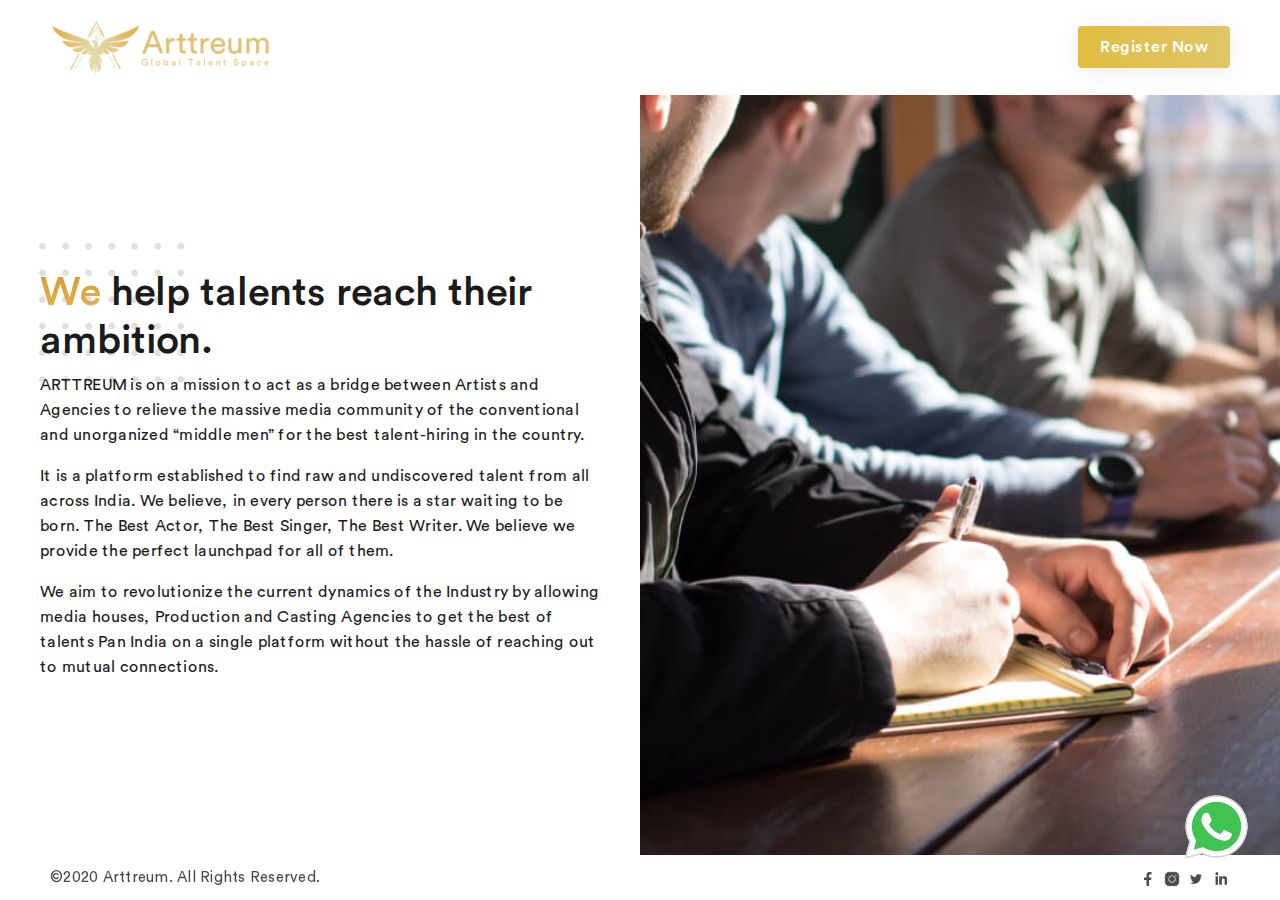
<file: about.html>
<!DOCTYPE html>
<html lang="en">
  <head>
    <meta charset="UTF-8" />
    <meta name="viewport" content="width=device-width, initial-scale=1.0" />
    <title>
      Arttreum | Jobs for Actors, Models, Photographers, Dancers and Models in
      India | About Us
    </title>
    <meta
      name="description"
      content="Best Talent Acquisition Platform platform for Media and Entertainment Industry"
    />
    <meta
      property="og:title"
      content=" Arttreum | Jobs for Actors, Models, Photographers, Dancers and Models in
    India"
    />
    <meta
      property="og:description"
      content="Best Talent Acquisition Platform platform for Media and Entertainment Industry"
    />
    <link
      rel="shortcut icon"
      href="assets/images/fav.png"
      type="image/x-icon"
    />
    <link
      rel="stylesheet"
      href="https://cdnjs.cloudflare.com/ajax/libs/twitter-bootstrap/4.4.1/css/bootstrap.css"
    />
    <link rel="stylesheet" href="assets/css/main.min.css" />
  </head>
  <body>
    <header class="siteHeader">
      <div class="sectionWrapper">
        <div class="row no-gutters align-items-center justify-content-between">
          <div class="col-6 ">
            <a href="index.html" class="d-block logoWrapper">
              <img src="assets/images/logo.png" alt="" />
            </a>
          </div>
          <div class="col-6  text-right">
            <a href="index.html" class="gradientBtn">
              Register Now
            </a>
          </div>
        </div>
      </div>
    </header>
    <section class="aboutWrapper">
      <div class="row align-items-center justify-content-between no-gutters">
        <div class="col-12 col-lg-6 aboutContent">
          <h1>
            <span class="gradientText">We</span> help talents reach their
            ambition.
          </h1>
          <p>
            ARTTREUM is on a mission to act as a bridge between Artists and
            Agencies to relieve the massive media community of the conventional
            and unorganized “middle men” for the best talent-hiring in the
            country.
          </p>
          <p>
            It is a platform established to find raw and undiscovered talent
            from all across India. We believe, in every person there is a star
            waiting to be born. The Best Actor, The Best Singer, The Best
            Writer. We believe we provide the perfect launchpad for all of them.
          </p>
          <p class="mb-0">
            We aim to revolutionize the current dynamics of the Industry by
            allowing media houses, Production and Casting Agencies to get the
            best of talents Pan India on a single platform without the hassle of
            reaching out to mutual connections.
          </p>
        </div>
        <div class="col-12 col-lg-6">
          <img src="assets/images/team.jpg" alt="" />
        </div>
      </div>
    </section>
    <footer>
      <div class="absoluteFooter">
        <div class="sectionWrapper">
          <div
            class="row align-items-center no-gutters justify-content-between"
          >
            <div class="col-12 col-md-6">
              <p class="mb-0">©2020 Arttreum. All Rights Reserved.</p>
            </div>
            <div class="col-12 col-md-6 text-right">
              <div class="socialIconsWrap d-flex">
                <a
                  target="_blank"
                  href="https://www.facebook.com/arttreum"
                  class="iconWrap"
                >
                  <img
                    src="assets/images/icons/facebook.png"
                    width="16"
                    alt="Facebook"
                  />
                </a>
                <a
                  target="_blank"
                  href="https://www.instagram.com/arttreum/"
                  class="iconWrap"
                >
                  <img
                    src="assets/images/icons/instagram.png"
                    width="16"
                    alt="Instagram"
                  />
                </a>
                <a
                  target="_blank"
                  href="https://twitter.com/arttreum"
                  class="iconWrap"
                >
                  <img
                    src="assets/images/icons/twitter.png"
                    width="16"
                    alt="Twitter"
                  />
                </a>
                <a
                  target="_blank"
                  href="https://www.linkedin.com/company/arttreum/"
                  class="iconWrap"
                >
                  <img
                    src="assets/images/icons/linkedin.png"
                    width="18"
                    alt="LinkedIn"
                  />
                </a>
              </div>
            </div>
          </div>
        </div>
      </div>
    </footer>
    <a href="https://wa.me/+917488023570" class="position-fixed whatsapp-link"
      ><img src="assets/images/icons/whatsapp.png" width="75" alt="Whatsapp"
    /></a>
    <script src="https://cdnjs.cloudflare.com/ajax/libs/jquery/3.4.1/jquery.js"></script>
    <script src="https://cdnjs.cloudflare.com/ajax/libs/twitter-bootstrap/4.4.1/js/bootstrap.js"></script>
    <script src="assets/js/main.js"></script>
    <!-- Global site tag (gtag.js) - Google Analytics -->
    <script
      async
      src="https://www.googletagmanager.com/gtag/js?id=UA-161714114-1"
    ></script>
    <script>
      window.dataLayer = window.dataLayer || [];
      function gtag() {
        dataLayer.push(arguments);
      }
      gtag("js", new Date());

      gtag("config", "UA-161714114-1");
    </script>
  </body>
</html>
</file>
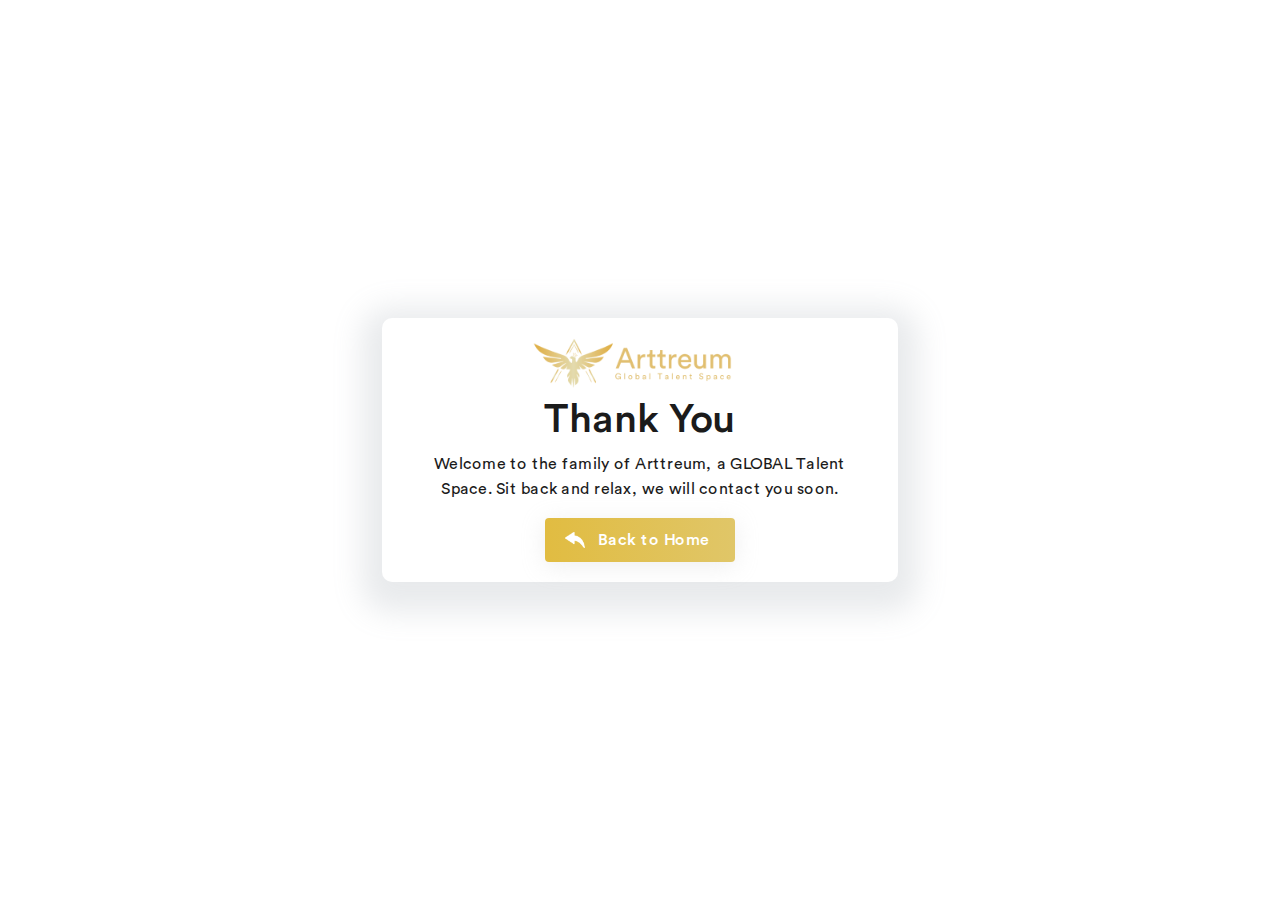
<file: thankyou.html>
<!DOCTYPE html>
<html lang="en">
  <head>
    <meta charset="UTF-8" />
    <meta name="viewport" content="width=device-width, initial-scale=1.0" />
    <title>
      Arttreum | Jobs for Actors, Models, Photographers, Dancers and Models in
      India | Thank You
    </title>
    <meta
      name="description"
      content="Best Talent Acquisition Platform platform for Media and Entertainment Industry"
    />
    <meta
      property="og:title"
      content=" Arttreum | Jobs for Actors, Models, Photographers, Dancers and Models in
    India"
    />
    <meta
      property="og:description"
      content="Best Talent Acquisition Platform platform for Media and Entertainment Industry"
    />
    <link
      rel="shortcut icon"
      href="assets/images/fav.png"
      type="image/x-icon"
    />
    <link
      rel="stylesheet"
      href="https://cdnjs.cloudflare.com/ajax/libs/twitter-bootstrap/4.4.1/css/bootstrap.css"
    />
    <link rel="stylesheet" href="assets/css/main.min.css" />
  </head>
  <body>
    <section class="thankYouWrap">
      <div class="row align-items-center justify-content-between thankYouRow">
        <div class="col-11 col-lg-5 mx-auto text-center">
          <div class="thankYouBlock">
            <a href="index.html" class="d-block logo ">
              <img
                src="assets/images/logo.png"
                width="200"
                class="mx-auto mb-2 position-relative"
                alt=""
              />
            </a>
            <h1>Thank You</h1>
            <p>
              Welcome to the family of Arttreum, a GLOBAL Talent Space. Sit back
              and relax, we will contact you soon.
            </p>
            <a
              href="https://arttreum.com/"
              class="d-block btnGradient gradientBtn"
            >
              <img
                src="assets/images/icons/left-arrow.png"
                width="20"
                class="mr-2"
                alt=""
              />
              Back to Home</a
            >
          </div>
        </div>
      </div>
    </section>
    <script src="https://cdnjs.cloudflare.com/ajax/libs/jquery/3.4.1/jquery.js"></script>
    <script src="https://cdnjs.cloudflare.com/ajax/libs/twitter-bootstrap/4.4.1/js/bootstrap.js"></script>
    <script>
      $(document).ready(function() {
        window.setTimeout(function() {
          location.href = "https://arttreum.com/";
        }, 11000);
      });
    </script>
    <!-- Global site tag (gtag.js) - Google Analytics -->
    <script
      async
      src="https://www.googletagmanager.com/gtag/js?id=UA-161714114-1"
    ></script>
    <script>
      window.dataLayer = window.dataLayer || [];
      function gtag() {
        dataLayer.push(arguments);
      }
      gtag("js", new Date());

      gtag("config", "UA-161714114-1");
    </script>
  </body>
</html>
</file>
<file: assets/css/main.min.css>
@font-face{font-family:"Circular Std";src:local("Circular Std Medium"),local("../fonts"),url("../fonts/CircularStd-Medium.woff2") format("woff2"),url("../fonts/CircularStd-Medium.woff") format("woff"),url("../fonts/CircularStd-Medium.ttf") format("truetype");font-weight:500;font-style:normal}@font-face{font-family:"Circular Std";src:local("Circular Std Book"),local("../fonts"),url("../fonts/CircularStd-Book.woff2") format("woff2"),url("../fonts/CircularStd-Book.woff") format("woff"),url("../fonts/CircularStd-Book.ttf") format("truetype");font-weight:normal;font-style:normal}@keyframes colorchange{0%{background:#667eea}30%{background:#764ba2}60%{background:#00cdac}100%{background:#3cba92}}@-webkit-keyframes colorchange{0%{background:#667eea}30%{background:#764ba2}60%{background:#00cdac}100%{background:#3cba92}}@keyframes shape{0%{opacity:0.5;-webkit-transform:scale(0) rotate(0) translate(-50%, -50%);transform:scale(0) rotate(0) translate(-50%, -50%)}100%{opacity:0;-webkit-transform:scale(20) rotate(960deg) translate(-50%, -50%);transform:scale(20) rotate(960deg) translate(-50%, -50%)}}@-webkit-keyframes shape{0%{opacity:0.5;-webkit-transform:scale(0) rotate(0) translate(-50%, -50%);transform:scale(0) rotate(0) translate(-50%, -50%)}100%{opacity:0;-webkit-transform:scale(20) rotate(960deg) translate(-50%, -50%);transform:scale(20) rotate(960deg) translate(-50%, -50%)}}html,body{width:100%;overflow-x:hidden;font-family:"Circular Std",sans-serif;font-weight:normal;margin:0;color:#1b1b1b;font-size:16px}@media (max-width: 767.98px){html,body{font-size:15px}}p{letter-spacing:0.25px}h1,h2,h3,h4,h5,h6{font-family:"Circular Std",sans-serif;font-weight:500}a:hover,a:focus{text-decoration:none;outline:none}input,select,textarea{background:#f7f7f7;border:none;padding:12px 15px;margin:0 0 15px;width:100%;font-weight:300}input:focus,select:focus,textarea:focus{border:0;outline:none}textarea{resize:none}input[type="search"]::-webkit-search-cancel-button{position:relative;display:none}select{-webkit-appearance:none;-moz-appearance:none;appearance:none}input[type="checkbox"]{position:absolute;opacity:0;cursor:pointer}input[type="checkbox"]+label{display:-webkit-box;display:-ms-flexbox;display:flex;-webkit-box-align:center;-ms-flex-align:center;align-items:center}input[type="checkbox"]+label:before{content:"";width:20px;height:20px;margin-right:10px;cursor:pointer;-webkit-transition:0.3s ease;transition:0.3s ease;border-radius:4px}input[type="checkbox"]+label .tick{position:absolute;stroke:#fff;stroke-width:2px;stroke-dasharray:17px;stroke-dashoffset:17px;-webkit-transition:0.2s 0.1s ease;transition:0.2s 0.1s ease;cursor:pointer}input[type="checkbox"]:checked+label::before{background:#56ccf2;background:linear-gradient(-60deg, #2f80ed, #56ccf2)}input[type="checkbox"]:checked+label .tick{stroke-dashoffset:0}input[type="checkbox"]:focus+label:before{border-color:none;outline:none}[type="radio"]:checked,[type="radio"]:not(:checked){position:absolute;left:-9999px}[type="radio"]:checked+label,[type="radio"]:not(:checked)+label{position:relative;padding-left:28px;cursor:pointer;line-height:20px;display:inline-block;color:#1b1b1b;font-weight:300}[type="radio"]:checked+label:before,[type="radio"]:not(:checked)+label:before{content:"";position:absolute;left:0;top:0;width:18px;height:18px;border-radius:100%;background:#fff}input[type="radio"]:checked+label:after,input[type="radio"]:not(:checked)+label:after{content:"";width:12px;height:12px;background:#56ccf2;background:linear-gradient(-60deg, #2f80ed, #56ccf2);position:absolute;top:3px;left:3px;border-radius:100%;-webkit-transition:all 0.2s ease;transition:all 0.2s ease}input[type="radio"]:not(:checked)+label:after{opacity:0;-webkit-transform:scale(0);transform:scale(0)}input[type="radio"]:checked+label:after{opacity:1;-webkit-transform:scale(1);transform:scale(1)}p{line-height:25px}.snowWhite{background:#fafafa}.gradientText{background:#e3b552;background:-webkit-gradient(linear, left top, left bottom, from(#d69a30), to(#e3b552));background:linear-gradient(to bottom, #d69a30 0%, #e3b552 100%);-webkit-background-clip:text;-webkit-text-fill-color:transparent}.whiteBtn{background:#fff;padding:12px 22px;font-size:17px;border-radius:4px;width:-webkit-max-content;width:-moz-max-content;width:max-content;font-weight:500;letter-spacing:1px}.sectionWrapper{max-width:1220px;margin:0 auto;padding:0 20px}.gradientBtn{background:#e1bc41;background:-webkit-gradient(linear, left top, right top, from(#e1bc41), to(#e0c668));background:linear-gradient(to right, #e1bc41 0%, #e0c668 100%);color:#fff;font-size:16px;width:-webkit-max-content;width:-moz-max-content;width:max-content;border-radius:4px;padding:13px 22px;-webkit-box-shadow:0 4px 22px 1px rgba(202,202,202,0.29);box-shadow:0 4px 22px 1px rgba(202,202,202,0.29);letter-spacing:0.5px;font-weight:500;-webkit-transition:all 0.4s ease-in;transition:all 0.4s ease-in}.gradientBtn:focus{color:#fff}.gradientBtn:hover{color:#fff;-webkit-box-shadow:0 6px 24px 8px rgba(202,202,202,0.31);box-shadow:0 6px 24px 8px rgba(202,202,202,0.31);-webkit-transition:all 0.4s ease-in;transition:all 0.4s ease-in}.slick-dots{bottom:22px}.slick-dots li{margin:0;width:8px;height:8px}.slick-dots li button{padding:0}.slick-dots li button:before{content:" ";background:#fff;width:8px;height:8px;border-radius:100%}.slick-dots li.slick-active{width:22px;position:relative;top:2px}.slick-dots li.slick-active button:before{width:22px;height:4px;border-radius:38px;opacity:1}.slick-dots li+li{margin-left:10px}.siteHeader{padding:20px 0;background:#fff}.siteHeader .logoWrapper img{width:220px}@media (max-width: 767.98px){.siteHeader .logoWrapper img{width:150px}}@media (max-width: 767.98px){.siteHeader .gradientBtn{padding:11px 16px;font-size:14px}}.siteHeader.sticky{width:100%;background:#fff;position:fixed;top:0;z-index:99;padding:10px 0;-webkit-box-shadow:0 6px 24px 8px rgba(202,202,202,0.31);box-shadow:0 6px 24px 8px rgba(202,202,202,0.31)}.absoluteFooter{padding:10px 0}.absoluteFooter p{font-size:15px;opacity:0.8}@media (max-width: 767.98px){.absoluteFooter p{text-align:center}}.absoluteFooter .socialIconsWrap{-webkit-box-pack:end;-ms-flex-pack:end;justify-content:flex-end}.absoluteFooter .socialIconsWrap .iconWrap+.iconWrap{margin-left:8px}@media (max-width: 767.98px){.absoluteFooter .socialIconsWrap{-webkit-box-pack:center;-ms-flex-pack:center;justify-content:center;margin-top:5px}}.absoluteFooter .socialIconsWrap .iconWrap img{-webkit-filter:grayscale(100%) invert(1);filter:grayscale(100%) invert(1);opacity:0.7}.mainWrapper .backgroundImages{position:fixed;left:0;top:0;color:#fff}.mainWrapper .backgroundImages .content{position:absolute;width:100%;padding:0 50px;top:50%;-webkit-transform:translateY(-50%);transform:translateY(-50%);z-index:2;height:auto}.mainWrapper .backgroundImages .content h1{margin-bottom:5px;font-size:34px}.mainWrapper .backgroundImages .content h2{margin-bottom:12px;font-size:34px}.mainWrapper .backgroundImages .content p{font-size:17px;margin:0 0 18px}.mainWrapper .backgroundImages .artistsTypeWrap .artistTypeItem{height:100vh;margin-bottom:-7px}.mainWrapper .backgroundImages .artistsTypeWrap .artistTypeItem:before{content:"";position:absolute;background:rgba(0,0,0,0.28);background:-webkit-gradient(linear, left top, left bottom, from(rgba(0,0,0,0.28)), color-stop(50%, rgba(0,0,0,0.1)), to(rgba(0,0,0,0.28)));background:linear-gradient(to bottom, rgba(0,0,0,0.28) 0%, rgba(0,0,0,0.1) 50%, rgba(0,0,0,0.28) 100%);width:100%;height:100%;left:0;top:0}.mainWrapper .backgroundImages .artistsTypeWrap .artistTypeItem img{width:100%;-o-object-fit:cover;object-fit:cover;-o-object-position:center;object-position:center;height:100vh}.mainWrapper .bottomContent{position:fixed;width:100%;padding:0 50px;bottom:2%;z-index:2;height:auto;color:#fff}@media (max-width: 991.98px){.mainWrapper .bottomContent{position:relative;color:#1b1b1b;padding:0 30px 15px}}@media (max-width: 767.98px){.mainWrapper .bottomContent{-ms-flex-wrap:wrap;flex-wrap:wrap;text-align:center}}@media (max-width: 991.98px){.mainWrapper .bottomContent p{opacity:0.8}}@media (max-width: 767.98px){.mainWrapper .bottomContent p{max-width:100%;-ms-flex-preferred-size:100%;flex-basis:100%;font-size:15px}}.mainWrapper .bottomContent .socialIconsWrap a+a{margin-left:10px}@media (max-width: 991.98px){.mainWrapper .bottomContent .socialIconsWrap a img{-webkit-filter:grayscale(100%) invert(1);filter:grayscale(100%) invert(1);opacity:0.7}}@media (max-width: 767.98px){.mainWrapper .bottomContent .socialIconsWrap{max-width:100%;margin:10px 0 0;-webkit-box-pack:center;-ms-flex-pack:center;justify-content:center;-ms-flex-preferred-size:100%;flex-basis:100%}}.mainWrapper .logoWrapper{position:fixed;padding:0 40px;left:0;top:4%}@media (max-width: 991.98px){.mainWrapper .logoWrapper{position:relative;padding:30px 10px 0;top:0%}}.mainWrapper .logoWrapper img{width:220px}.mainWrapper .plainBackground{background:#fff;padding:40px 70px;margin-left:auto}@media (max-width: 991.98px){.mainWrapper .plainBackground{padding:22px 30px 40px}}@media (max-width: 767.98px){.mainWrapper .plainBackground{padding:22px 20px 40px}}.mainWrapper .plainBackground h2{width:-webkit-max-content;width:-moz-max-content;width:max-content;font-size:40px;position:relative;letter-spacing:1px;margin:0 0 12px;padding:0 0 18px}.mainWrapper .plainBackground h2:before,.mainWrapper .plainBackground h2:after{content:"";width:35%;position:absolute;background:#e1bc41;background:-webkit-gradient(linear, left top, right top, from(#e1bc41), to(#e0c668));background:linear-gradient(to right, #e1bc41 0%, #e0c668 100%);bottom:0;height:3.5px;border-radius:50px;left:0}.mainWrapper .plainBackground h2:after{width:13%;left:38%}.whatsapp-link{z-index:10;right:2%;bottom:4%}.thankYouWrap .thankYouRow{height:100vh}.thankYouWrap .thankYouRow .thankYouBlock{-webkit-box-shadow:0 10px 30px 20px rgba(141,151,158,0.2);box-shadow:0 10px 30px 20px rgba(141,151,158,0.2);padding:20px 25px;border-radius:10px}@media (max-width: 767.98px){.thankYouWrap .thankYouRow .thankYouBlock{padding:25px 15px}}.thankYouWrap .thankYouRow .thankYouBlock .logo img{left:-8px}.thankYouWrap .thankYouRow .thankYouBlock h1{font-size:40px}.thankYouWrap .thankYouRow .thankYouBlock .btnGradient{margin:15px auto 0;padding:10px 25px 10px 20px}.thankYouWrap .thankYouRow .thankYouBlock .btnGradient img{position:relative;top:-1px}.aboutWrapper .aboutContent{padding:0 40px}@media (max-width: 991.98px){.aboutWrapper .aboutContent{padding:45px 40px}}@media (max-width: 767.98px){.aboutWrapper .aboutContent{padding:35px 20px}}.aboutWrapper .aboutContent:before{content:"";position:absolute;background:url("../images/dots.png");width:40%;height:40%;top:-10%;background-size:contain;background-repeat:no-repeat;left:4%;opacity:0.4;z-index:-3}@media (max-width: 991.98px){.aboutWrapper .aboutContent:before{width:17%;height:40%;top:0%}}@media (max-width: 767.98px){.aboutWrapper .aboutContent:before{width:25%;height:19%;top:4%}}.aboutWrapper img{height:calc(100vh - 139.5px)}@media (max-width: 991.98px){.aboutWrapper img{height:375px;width:100%;-o-object-fit:cover;object-fit:cover;-o-object-position:top;object-position:top}}.userAccount .profileBannerWrapper{position:relative}.userAccount .profileBannerWrapper .profileBanner{position:relative;overflow:hidden;background:#e3b552;background:-webkit-gradient(linear, left top, left bottom, from(#d69a30), to(#e3b552));background:linear-gradient(to bottom, #d69a30 0%, #e3b552 100%);padding:50px 50px 175px;color:#fff}@media (max-width: 767.98px){.userAccount .profileBannerWrapper .profileBanner{padding:50px 20px 175px}}.userAccount .profileBannerWrapper .profileBanner.hasNoImage{padding:50px 50px 140px}@media (max-width: 767.98px){.userAccount .profileBannerWrapper .profileBanner.hasNoImage{padding:50px 20px 140px}}.userAccount .profileBannerWrapper .profileBanner #site_particles{position:absolute;top:0;left:0;width:100%;height:100%;z-index:0}@media (max-width: 991.98px){.userAccount .profileBannerWrapper .profileBanner .details{-ms-flex-wrap:wrap;flex-wrap:wrap}}.userAccount .profileBannerWrapper .profileBanner .imgWrap{z-index:9}@media (max-width: 767.98px){.userAccount .profileBannerWrapper .profileBanner .imgWrap{max-width:100%;-ms-flex-preferred-size:100%;flex-basis:100%}}.userAccount .profileBannerWrapper .profileBanner .imgWrap img{width:175px;height:175px;-o-object-fit:cover;object-fit:cover;-webkit-box-shadow:0 6px 24px 8px rgba(0,0,0,0.21);box-shadow:0 6px 24px 8px rgba(0,0,0,0.21);-o-object-position:top;object-position:top;border-radius:6px}@media (max-width: 767.98px){.userAccount .profileBannerWrapper .profileBanner .imgWrap img{width:100%;height:340px}}.userAccount .profileBannerWrapper .profileBanner .content{max-width:40%;-ms-flex-preferred-size:40%;flex-basis:40%;padding-left:25px;z-index:9}@media (max-width: 991.98px){.userAccount .profileBannerWrapper .profileBanner .content{max-width:70%;-ms-flex-preferred-size:70%;flex-basis:70%}}@media (max-width: 767.98px){.userAccount .profileBannerWrapper .profileBanner .content{padding:20px 0 0;max-width:100%;-ms-flex-preferred-size:100%;flex-basis:100%}}.userAccount .profileBannerWrapper .profileBanner .content h1{font-size:32px;margin:0px 0 5px}.userAccount .profileBannerWrapper .profileBanner .content h3{font-size:20px;margin:0 0 5px}.userAccount .profileBannerWrapper .profileBanner .buttons{margin-left:auto;z-index:9}@media (max-width: 991.98px){.userAccount .profileBannerWrapper .profileBanner .buttons{margin:25px 0 0;max-width:100%;-ms-flex-preferred-size:100%;flex-basis:100%}}.userAccount .profileBannerWrapper .profileBanner .buttons .whiteBtn{font-size:14px;-webkit-box-shadow:0 4px 22px 1px rgba(0,0,0,0.08);box-shadow:0 4px 22px 1px rgba(0,0,0,0.08);-webkit-transition:all 0.4s ease;transition:all 0.4s ease}.userAccount .profileBannerWrapper .profileBanner .buttons .whiteBtn:hover{-webkit-box-shadow:0 6px 24px 8px rgba(0,0,0,0.11);box-shadow:0 6px 24px 8px rgba(0,0,0,0.11)}.userAccount .profileBannerWrapper .profileBanner .shape-wrapper{position:absolute;top:0;left:0;width:100%;height:100%;z-index:0}.userAccount .profileBannerWrapper .profileBanner .shape-wrapper .shape{-webkit-animation:15s ease-in 0s normal forwards infinite running shape;animation:15s ease-in 0s normal forwards infinite running shape;border:2px solid #fff;-webkit-box-shadow:0 0 20px 10px #e0c566;box-shadow:0 0 20px 10px #e0c566;height:10px;left:0;position:absolute;top:0;-webkit-transform:scale(0) rotate(0) translate(-50%, -50%);transform:scale(0) rotate(0) translate(-50%, -50%);-webkit-transform-origin:left top 0;transform-origin:left top 0;width:10px}.userAccount .profileBannerWrapper .profileBanner .shape-wrapper .shape:nth-child(2){-webkit-animation-delay:4s;animation-delay:4s;left:75vw;top:50%}.userAccount .profileBannerWrapper .profileBanner .shape-wrapper .shape:nth-child(2n){border-style:solid;border-width:0 3px 5.2px;-webkit-box-shadow:0 0 20px #00397f;box-shadow:0 0 20px #00397f;border-color:transparent transparent #fff;height:0;width:0}.userAccount .profileBannerWrapper .profileBanner .shape-wrapper .shape:nth-child(3){-webkit-animation-delay:4s;animation-delay:4s;left:25vw;top:40%}.userAccount .profileBannerWrapper .profileBanner .shape-wrapper .shape:nth-child(4){-webkit-animation-delay:6s;animation-delay:6s;left:90vw;top:10%}.userAccount .profileBannerWrapper .profileBanner .shape-wrapper .shape:nth-child(5){-webkit-animation-delay:8s;animation-delay:8s;background-color:#fff;border:0;left:10vw;top:85%}.userAccount .profileBannerWrapper .profileBanner .shape-wrapper .shape:nth-child(6){-webkit-animation-delay:10s;animation-delay:10s;left:50vw;top:100%}.userAccount .profileBannerWrapper .profileBanner .shape-wrapper .shape:nth-child(7){-webkit-animation-delay:10s;animation-delay:10s;left:87vw;top:80%}.userAccount .profileBannerWrapper .gallery{top:-140px}.userAccount .profileBannerWrapper .gallery .slick-slide{padding:0 10px}.userAccount .profileBannerWrapper .gallery .slick-slide:first-child{padding-left:0}.userAccount .profileBannerWrapper .gallery .slick-slide:first-child div{display:inline-block}.userAccount .profileBannerWrapper .gallery .slick-slide:first-child div:before{content:"";padding-left:50px;display:inline-block}.userAccount .profileBannerWrapper .gallery .slick-slide a{margin:20px 0;max-width:200px;position:relative;background:transparent;border-radius:6px;-webkit-box-shadow:0 6px 24px 8px rgba(0,0,0,0.21);box-shadow:0 6px 24px 8px rgba(0,0,0,0.21)}.userAccount .profileBannerWrapper .gallery .slick-slide a img{max-width:100%;width:200px;height:225px;-o-object-fit:cover;object-fit:cover;-o-object-position:center;object-position:center;border-radius:6px}.userDetailsWrap{margin-top:-100px;padding:50px 50px 120px}@media (max-width: 767.98px){.userDetailsWrap{padding:10px 20px 50px}}.userDetailsWrap.pushUp{padding:0 50px 120px}@media (max-width: 767.98px){.userDetailsWrap.pushUp{padding:0px 20px 50px}}.userDetailsWrap a{display:block;color:#1b1b1b;width:-webkit-max-content;width:-moz-max-content;width:max-content;padding:8px 22px;margin:0 0 13px;border-radius:36px;background-color:#f7f7f7;-webkit-transition:all 0.4s ease-in;transition:all 0.4s ease-in}@media (max-width: 767.98px){.userDetailsWrap a{font-size:14px}}.userDetailsWrap a:hover{background-color:#ececec;-webkit-transition:all 0.4s ease-in;transition:all 0.4s ease-in}.userDetailsWrap a:last-child{margin:0}.userDetailsWrap h2{margin:0 0 25px}@media (max-width: 1199px){.userDetailsWrap h2{font-size:24px}}@media (max-width: 767.98px){.userDetailsWrap h2{font-size:22px}}.userDetailsWrap .leftCol{background:#fff;padding:25px 35px;-webkit-box-shadow:0 4px 22px 1px rgba(0,0,0,0.08);box-shadow:0 4px 22px 1px rgba(0,0,0,0.08);border-radius:6px}@media (max-width: 1199px){.userDetailsWrap .leftCol{padding:25px 20px}}.userDetailsWrap .rightCol{padding-left:45px}@media (max-width: 1199px){.userDetailsWrap .rightCol{padding-left:35px}}@media (max-width: 991.98px){.userDetailsWrap .rightCol{padding-left:0;margin-top:35px}}.userDetailsWrap .rightCol .educationQualification{background:#fff;padding:23px 35px;-webkit-box-shadow:0 4px 22px 1px rgba(0,0,0,0.08);box-shadow:0 4px 22px 1px rgba(0,0,0,0.08);border-radius:6px}@media (max-width: 1199px){.userDetailsWrap .rightCol .educationQualification{padding:23px 25px}}.userDetailsWrap .rightCol .educationQualification .educationDetails img{width:60px;height:60px}.userDetailsWrap .rightCol .educationQualification .educationDetails .content{padding-left:20px}.userDetailsWrap .rightCol .educationQualification .educationDetails .content h3{font-size:20px;margin:0 0 5px}@media (max-width: 767.98px){.userDetailsWrap .rightCol .educationQualification .educationDetails .content h3{font-size:18px}}.userDetailsWrap .rightCol .educationQualification .educationDetails .content p{margin:0 0 5px;line-height:20px}.userDetailsWrap .rightCol .educationQualification .educationDetails .content p:last-child{margin:0}.userDetailsWrap .rightCol .forte{margin:45px 0 0;background:#fff;padding:23px 35px;-webkit-box-shadow:0 4px 22px 1px rgba(0,0,0,0.08);box-shadow:0 4px 22px 1px rgba(0,0,0,0.08);border-radius:6px}@media (max-width: 1199px){.userDetailsWrap .rightCol .forte{margin:35px 0 0;padding:23px 25px}}.userDetailsWrap .rightCol .forte a{display:inline-block;margin:0 8px 13px 0}.navWrapAchieve .slick-slide{height:auto;padding:0;top:58%}@media (max-width: 991.98px){.navWrapAchieve .slick-slide{top:65%}}@media (max-width: 767.98px){.navWrapAchieve .slick-slide{top:76%}}.navWrapAchieve .slick-slide span{display:block;padding:10px;background:#1b1b1b;-webkit-box-shadow:0 6px 24px 8px rgba(0,0,0,0.21);box-shadow:0 6px 24px 8px rgba(0,0,0,0.21);border-radius:10px}.navWrapAchieve .slick-slide span img{width:20px;height:20px}.navWrapAchieve .slick-slide.slick-disabled{opacity:0}.navWrapAchieve .slick-slide.slick-prev{left:5%}.navWrapAchieve .slick-slide.slick-prev:before{content:""}.navWrapAchieve .slick-slide.slick-next{right:5%}.navWrapAchieve .slick-slide.slick-next:before{content:""}.relatedAccounts{padding:0 0 80px}.relatedAccounts .headingRelated{padding:0 50px;margin-bottom:20px}@media (max-width: 767.98px){.relatedAccounts .headingRelated{padding:0 20px}}.relatedAccounts .headingRelated h2{margin-bottom:0px;font-size:35px}@media (max-width: 767.98px){.relatedAccounts .headingRelated h2{font-size:22px}}.relatedAccounts .headingRelated a{color:#1b1b1b}.relatedAccounts .headingRelated a img{-webkit-filter:grayscale(100%) invert(1);filter:grayscale(100%) invert(1);width:13px;margin-left:5px;top:-1px}.relatedAccounts .accounts .slick-slide{padding:0 10px}.relatedAccounts .accounts .slick-slide:first-child{padding-left:0}.relatedAccounts .accounts .slick-slide:first-child div{display:inline-block}.relatedAccounts .accounts .slick-slide:first-child div:before{content:"";padding-left:50px;display:inline-block}.relatedAccounts .accounts .slick-slide a{margin:20px 0;max-width:300px;position:relative;background:transparent;border-radius:6px;-webkit-box-shadow:0 6px 24px 8px rgba(0,0,0,0.21);box-shadow:0 6px 24px 8px rgba(0,0,0,0.21)}@media (max-width: 991.98px){.relatedAccounts .accounts .slick-slide a{max-width:200px}}.relatedAccounts .accounts .slick-slide a:before{content:"";position:absolute;background:#0000003d;background:-webkit-gradient(linear, left bottom, left top, from(rgba(2,0,36,0.54)), color-stop(25%, rgba(255,255,255,0)));background:linear-gradient(0deg, rgba(2,0,36,0.54) 0%, rgba(255,255,255,0) 25%);width:100%;border-radius:6px;height:100%;left:0;top:0}.relatedAccounts .accounts .slick-slide a .content{color:#fff;position:absolute;bottom:7%;width:100%;height:auto;padding:0 25px}.relatedAccounts .accounts .slick-slide a .content h2{font-size:22px;margin:0 0 5px}@media (max-width: 767.98px){.relatedAccounts .accounts .slick-slide a .content h2{font-size:18px}}.relatedAccounts .accounts .slick-slide a .content h3{font-size:18px;margin:0}@media (max-width: 767.98px){.relatedAccounts .accounts .slick-slide a .content h3{font-size:15px}}.relatedAccounts .accounts .slick-slide a img{max-width:100%;width:300px;height:325px;-o-object-fit:cover;object-fit:cover;-o-object-position:center;object-position:center;border-radius:6px}@media (max-width: 991.98px){.relatedAccounts .accounts .slick-slide a img{width:200px;height:225px}}.relatedAccounts .navWrapAchieve .slick-slide{top:50%}
</file>
